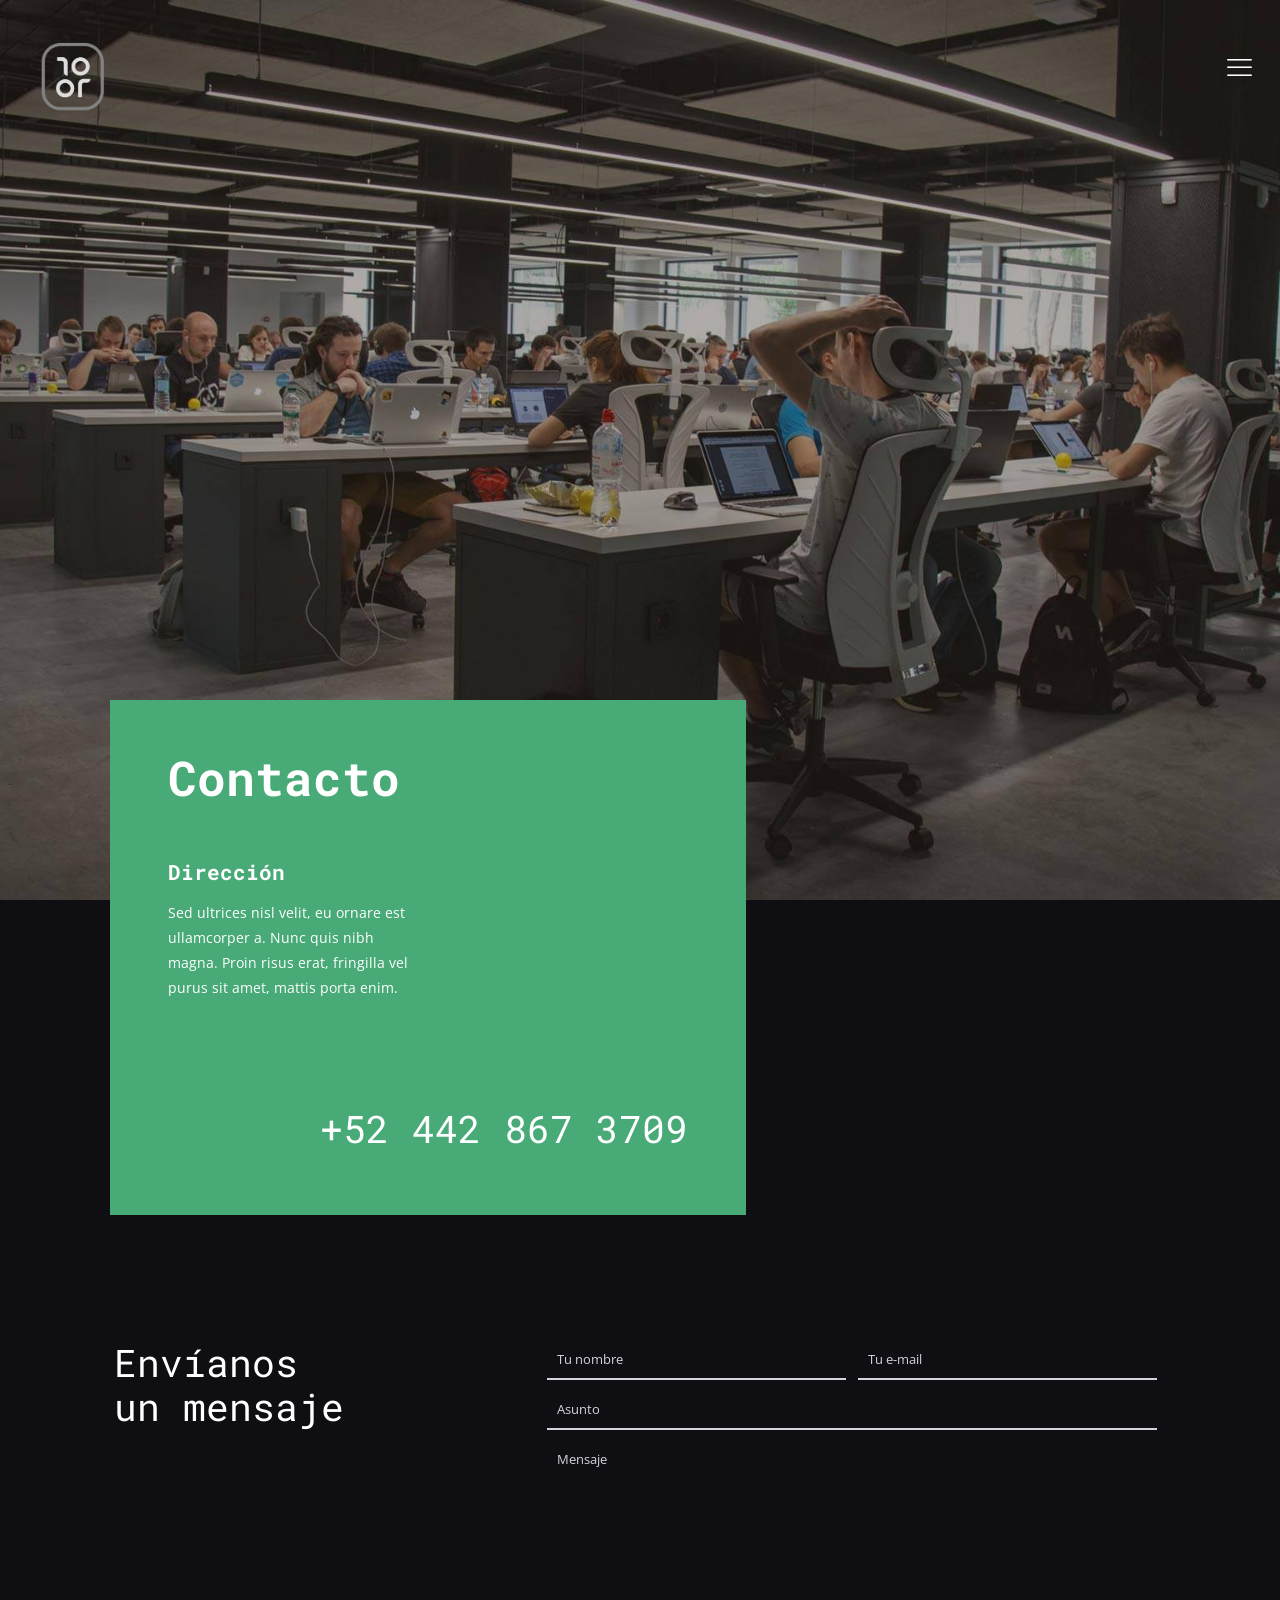
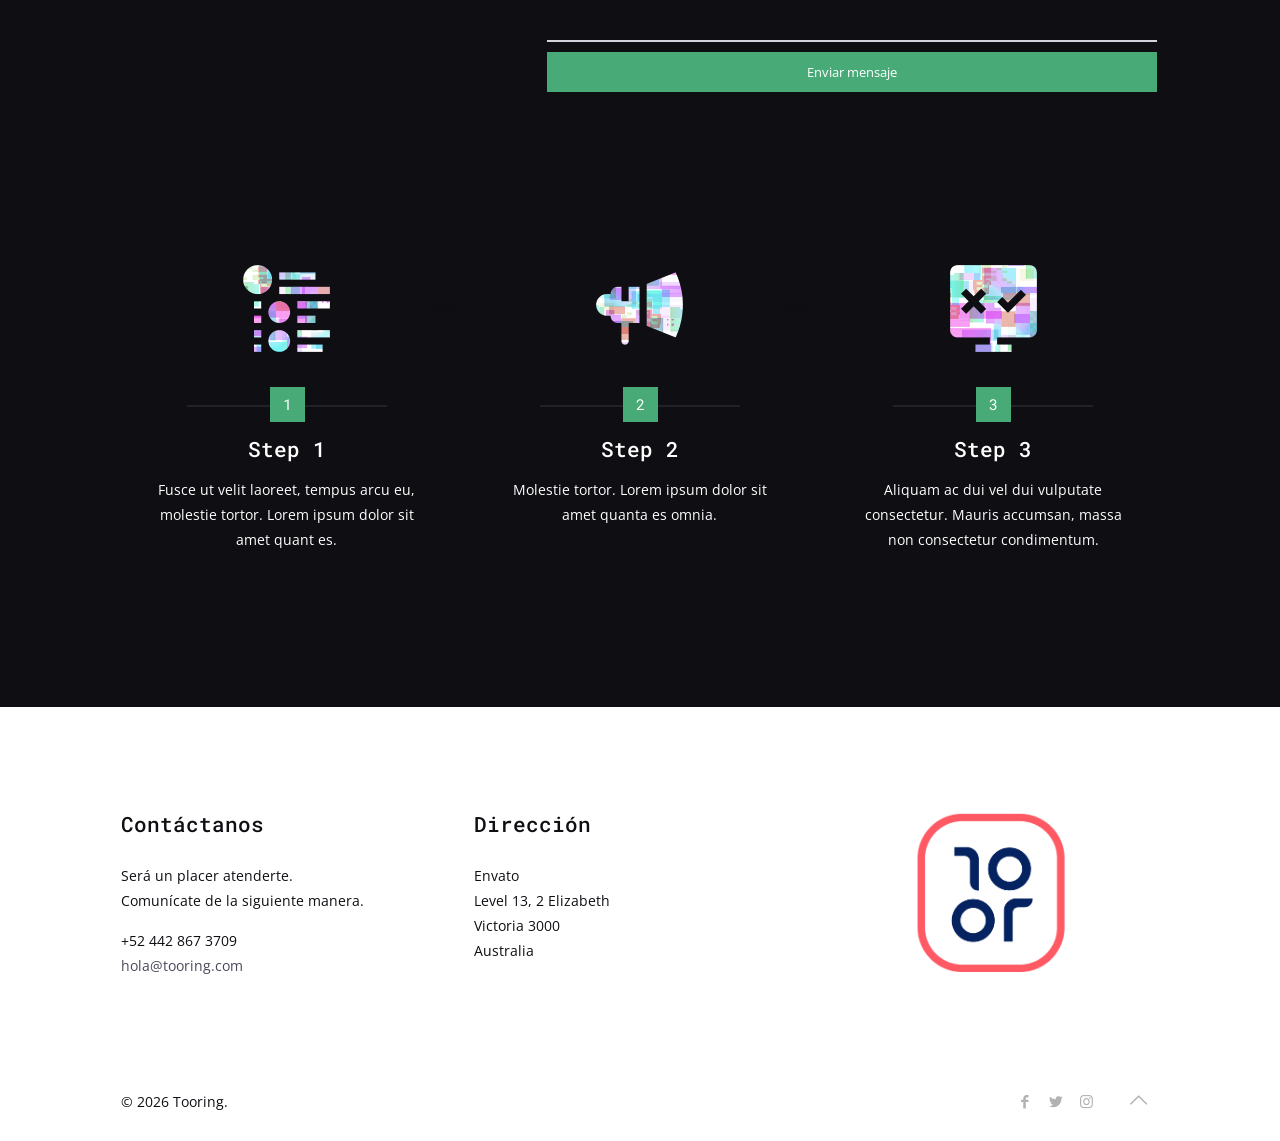
<file: pages/hire-us.html>
<!DOCTYPE html>
<!--[if lt IE 7]><html class="no-js lt-ie10 lt-ie9 lt-ie8 lt-ie7"> <![endif]-->
<!--[if IE 7]><html class="no-js lt-ie10 lt-ie9 lt-ie8"> <![endif]-->
<!--[if IE 8]><html class="no-js lt-ie10 lt-ie9"> <![endif]-->
<!--[if IE 9]><html class="no-js lt-ie10"> <![endif]-->
<!--[if gt IE 8]><!-->
<html class="no-js">
<!--<![endif]-->

<head>

    <!-- Basic Page Needs -->
    <meta charset="utf-8">
    <title>Tooring | Contacto</title>
    <meta name="description" content="">
    <meta name="author" content="">

    <!-- Mobile Specific Metas -->
    <meta name="viewport" content="width=device-width, initial-scale=1, maximum-scale=1">

    <!-- Favicons -->
    <link rel="shortcut icon" href="images/favicon.ico">

    <!-- FONTS -->
    <link rel='stylesheet' href='http://fonts.googleapis.com/css?family=Roboto:100,300,400,400italic,700'>
    <link rel='stylesheet' href='http://fonts.googleapis.com/css?family=Patua+One:100,300,400,400italic,700'>
    <link rel='stylesheet' href='http://fonts.googleapis.com/css?family=Lato:400,400italic,700,700italic,900'>
    <link rel='stylesheet' href='http://fonts.googleapis.com/css?family=Open+Sans:400,400italic,700,700italic,900'>
    <link rel='stylesheet' href='http://fonts.googleapis.com/css?family=Roboto+Mono:400,400italic,700,700italic,900'>

    <!-- CSS -->
    <link rel='stylesheet' href='../css/global.css'>
    <link rel='stylesheet' href='../css/structure.css'>
    <link rel='stylesheet' href='../css/code2.css'>
    <link rel='stylesheet' href='../css/custom.css'>

</head>

<body class="page style-simple button-flat layout-full-width if-disable if-border-hide no-content-padding no-shadows header-simple header-fw minimalist-header-no sticky-header sticky-tb-color ab-hide subheader-both-center menu-link-color mobile-tb-center mobile-side-slide mobile-mini-mr-ll tablet-sticky mobile-header-mini mobile-sticky tr-header tr-content">
    <div id="Wrapper">
        <div id="Header_wrapper" class>
            <header id="Header">

                <div id="Top_bar">
                    <div class="container">
                        <div class="column one">
                            <div class="top_bar_left clearfix">
                                <div class="logo">
                                    <a id="logo" href="../index.html" data-height="60" data-padding="15"><img class="logo-main scale-with-grid" src="../images/logo.png" data-retina="../images/logo.png" data-height="30"><img class="logo-sticky scale-with-grid" src="../images/logo.png" data-retina="../images/logo.png" data-height="30"><img class="logo-mobile scale-with-grid" src="../images/logo.png" data-retina="../images/logo.png" data-height="30"><img class="logo-mobile-sticky scale-with-grid" src="../images/logo.png" data-retina="../mages/logo.png" data-height="30"></a>
                                </div>
                                <div class="menu_wrapper">
                                    <nav id="menu">
                                        <ul id="menu-menu" class="menu menu-main">
                                            <li>
                                                <a href="../index.html"><span>Inicio</span></a>
                                            </li>
                                            <li class="current-menu-item">
                                                <a href="about.html"><span>Nosotros</span></a>
                                            </li>
                                            <li>
                                                <a href="services.html"><span>Servicios</span></a>
                                            </li>
                                            <li>
                                                <a href="hire-us.html"><span>Contacto!</span></a>
                                            </li>
                                        </ul>
                                    </nav><a class="responsive-menu-toggle" href="#"><i class="icon-menu-fine"></i></a>
                                </div>
                            </div>
                        </div>
                    </div>
                </div>
            </header>
        </div>
        <div id="Content">
            <div class="content_wrapper clearfix">
                <div class="sections_group">
                    <div class="entry-content">
                        <div class="section mcb-section full-screen bg-cover" style="padding-top:0px;padding-bottom:0px;background-image:url(../images/code2-hireus-mainbg.jpg);background-repeat:no-repeat;background-position:center;background-attachment:fixed;background-size:cover;-webkit-background-size:cover">
                            <div class="section_wrapper mcb-section-inner"></div>
                        </div>
                        <div class="section mcb-section dark" style="padding-top:0px;padding-bottom:0px;">
                            <div class="section_wrapper mcb-section-inner">
                                <div class="wrap mcb-wrap  three-fifth valign-top move-up clearfix" style="padding:50px 5%;background-color:#48ab77;margin-top:-200px" data-mobile="no-up">
                                    <div class="mcb-wrap-inner">
                                        <div class="column mcb-column one column_column">
                                            <div class="column_attr clearfix">
                                                <h1><b>Contacto</b></h1>
                                            </div>
                                        </div>
                                        <div class="column mcb-column one-second column_column">
                                            <div class="column_attr clearfix">
                                                <h4><b>Dirección</b></h4>
                                                <p>
                                                    Sed ultrices nisl velit, eu ornare est ullamcorper a. Nunc quis nibh magna. Proin risus erat, fringilla vel purus sit amet, mattis porta enim.
                                                </p>
                                            </div>
                                        </div>
                                        <div class="column mcb-column one column_divider">
                                            <hr class="no_line" style="margin: 0 auto 50px;">
                                        </div>
                                        <div class="column mcb-column one column_column column-margin-0px">
                                            <div class="column_attr clearfix align_right mobile_align_left">
                                                <h2> +52 442 867 3709</h2>
                                            </div>
                                        </div>
                                    </div>
                                </div>
                            </div>
                        </div>
                        <div class="section mcb-section dark" style="padding-top:125px;padding-bottom:50px;">
                            <div class="section_wrapper mcb-section-inner">
                                <div class="wrap mcb-wrap  two-fifth valign-top clearfix">
                                    <div class="mcb-wrap-inner">
                                        <div class="column mcb-column one column_column">
                                            <div class="column_attr clearfix">
                                                <h2>Envíanos
                                                    <br> un mensaje</h2>
                                            </div>
                                        </div>
                                    </div>
                                </div>
                                <div class="wrap mcb-wrap  three-fifth valign-top clearfix">
                                    <div class="mcb-wrap-inner">
                                        <div class="column mcb-column one column_column">
                                            <div class="column_attr clearfix">
                                                <div id="contactWrapper">
                                                    <form id="contactform">
                                                        <!-- One Second (1/2) Column -->
                                                        <div class="column one-second">
                                                            <input placeholder="Tu nombre" type="text" name="name" id="name" size="40" aria-required="true" aria-invalid="false" />
                                                        </div>
                                                        <!-- One Second (1/2) Column -->
                                                        <div class="column one-second">
                                                            <input placeholder="Tu e-mail" type="email" name="email" id="email" size="40" aria-required="true" aria-invalid="false" />
                                                        </div>
                                                        <div class="column one">
                                                            <input placeholder="Asunto" type="text" name="subject" id="subject" size="40" aria-invalid="false" />
                                                        </div>
                                                        <div class="column one">
                                                            <textarea placeholder="Mensaje" name="body" id="body" style="width:100%;" rows="10" aria-invalid="false"></textarea>
                                                        </div>
                                                        <div class="column one">
                                                            <input type="button" value="Enviar mensaje" id="submit" onClick="return check_values();">
                                                        </div>
                                                    </form>
                                                </div>
                                                <!-- <p>
                                                    Curabitur sed iaculis dolor, non congue ligula. Maecenas imperdiet ante <b>eget hendrerit posuere</b>. Nunc urna libero, congue porta nibh a, semper feugiat sem. Sed auctor dui eleifend, scelerisque
                                                    eros ut, pellentesque nibh.
                                                </p> -->
                                            </div>
                                        </div>
                                    </div>
                                </div>
                            </div>
                        </div>
                        <div class="section mcb-section dark" style="padding-top:0px;padding-bottom:100px;">
                            <div class="section_wrapper mcb-section-inner">
                                <div class="wrap mcb-wrap one-third valign-top clearfix" style="padding:0 3%">
                                    <div class="mcb-wrap-inner">
                                        <div class="column mcb-column one column_how_it_works">
                                            <div class="how_it_works has_border">
                                                <div class="image"><img src="../images/code2-home-icon2.png" class="scale-with-grid"><span class="number">1</span>
                                                </div>
                                                <h4>Step 1</h4>
                                                <div class="desc">
                                                    <p>
                                                        Fusce ut velit laoreet, tempus arcu eu, molestie tortor. Lorem ipsum dolor sit amet quant es.
                                                    </p>
                                                </div>
                                            </div>
                                        </div>
                                    </div>
                                </div>
                                <div class="wrap mcb-wrap one-third valign-top clearfix" style="padding:0 3%">
                                    <div class="mcb-wrap-inner">
                                        <div class="column mcb-column one column_how_it_works">
                                            <div class="how_it_works has_border">
                                                <div class="image"><img src="../images/code2-home-icon3.png" class="scale-with-grid"><span class="number">2</span>
                                                </div>
                                                <h4>Step 2</h4>
                                                <div class="desc">
                                                    <p>
                                                        Molestie tortor. Lorem ipsum dolor sit amet quanta es omnia.
                                                    </p>
                                                </div>
                                            </div>
                                        </div>
                                    </div>
                                </div>
                                <div class="wrap mcb-wrap one-third valign-top clearfix" style="padding:0 3%">
                                    <div class="mcb-wrap-inner">
                                        <div class="column mcb-column one column_how_it_works">
                                            <div class="how_it_works no_border">
                                                <div class="image"><img src="../images/code2-home-icon1.png" class="scale-with-grid"><span class="number">3</span>
                                                </div>
                                                <h4>Step 3</h4>
                                                <div class="desc">
                                                    <p>
                                                        Aliquam ac dui vel dui vulputate consectetur. Mauris accumsan, massa non consectetur condimentum.
                                                    </p>
                                                </div>
                                            </div>
                                        </div>
                                    </div>
                                </div>
                            </div>
                        </div>
                    </div>
                </div>
            </div>
        </div>
        <footer id="Footer" class="clearfix">
            <div class="widgets_wrapper">
                <div class="container">
                    <div class="column one-third">
                        <aside class="widget_text widget widget_custom_html">
                            <h4>Contáctanos</h4>
                            <div class="textwidget custom-html-widget">
                                <hr class="no_line" style="margin: 0 auto 10px;">
                                <p>
                                    Será un placer atenderte.
                                    <br> Comunícate de la siguiente manera.
                                </p>
                                <p>
                                    +52 442 867 3709
                                    <br>
                                    <a href="#">hola@tooring.com</a>
                                </p>
                            </div>
                        </aside>
                    </div>
                    <div class="column one-third">
                        <aside class="widget_text widget widget_custom_html">
                            <h4>Dirección</h4>
                            <div class="textwidget custom-html-widget">
                                <hr class="no_line" style="margin: 0 auto 10px;">
                                <p>
                                    Envato
                                    <br> Level 13, 2 Elizabeth
                                    <br> Victoria 3000
                                    <br> Australia
                                </p>
                            </div>
                        </aside>
                    </div>
                    <div class="column one-third">
                        <aside class="widget_text widget_custom_html">
                            <div class="textwidget custom-html-widget">
                                <!-- <hr class="no_line" style="margin: 0 auto 40px;"> -->
                                <div class="wrappper_logoF" style="text-align:center;">
                                    <img src="../images/logo.png">
                                </div>
                            </div>
                        </aside>
                    </div>
                </div>
            </div>
            <div class="footer_copy">
                <div class="container">
                    <div class="column one">
                        <a id="back_to_top" class="button button_js" href><i class="icon-up-open-big"></i></a>
                        <div class="copyright">
                            &copy; <span><script>document.write(new Date().getFullYear());</script></span> Tooring.
                        </div>
                        <ul class="social">
                            <li class="facebook">
                                <a href="https://www.facebook.com/TooringMX"><i class="icon-facebook"></i></a>
                            </li>
                            <li class="twitter">
                                <a href="https://twitter.com/Tooring_20"><i class="icon-twitter"></i></a>
                            </li>
                            <li class="instagram">
                                <a href="https://www.instagram.com/tooringmx/"><i class="icon-instagram"></i></a>
                            </li>
                        </ul>
                    </div>
                </div>
            </div>
        </footer>
    </div>
    <div id="Side_slide" class="right dark" data-width="250">
        <div class="close-wrapper">
            <a href="#" class="close"><i class="icon-cancel-fine"></i></a>
        </div>
        <div class="extras">
            <div class="extras-wrapper"></div>
        </div>
        <div class="menu_wrapper"></div>
        <ul class="social">
            <li class="facebook">
                <a href="https://www.facebook.com/TooringMX"><i class="icon-facebook"></i></a>
            </li>
            <li class="twitter">
                <a href="https://twitter.com/Tooring_20"><i class="icon-twitter"></i></a>
            </li>
            <li class="instagram">
                <a href="https://www.instagram.com/tooringmx/"><i class="icon-instagram"></i></a>
            </li>
        </ul>
    </div>
    <div id="body_overlay"></div>


    <!-- JS -->
    <script src="../js/jquery-2.1.4.min.js"></script>

    <script src="../js/mfn.menu.js"></script>
    <script src="../js/jquery.plugins.js"></script>
    <script src="../js/jquery.jplayer.min.js"></script>
    <script src="../js/animations/animations.js"></script>
    <script src="../js/translate3d.js"></script>
    <script src="../js/scripts.js"></script>
    <script src="../js/email.js"></script>


</body>

</html>
</file>
